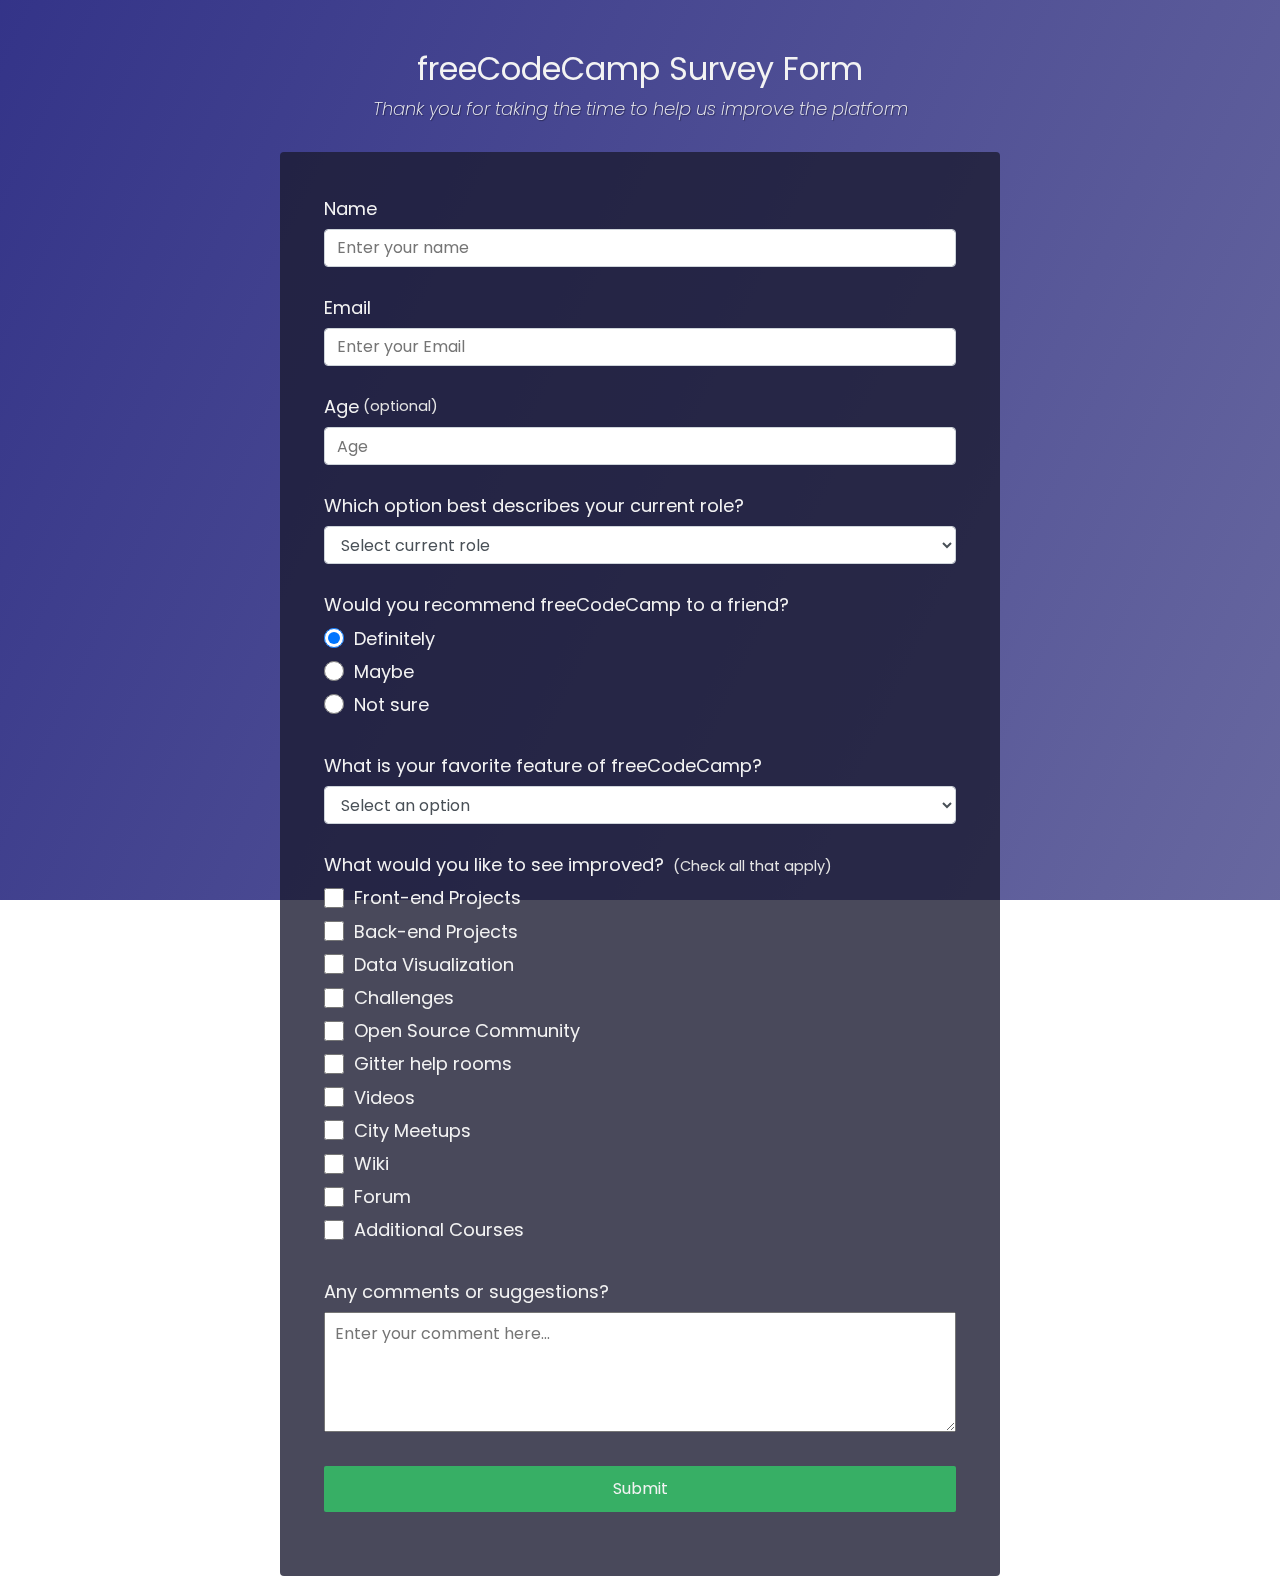
<file: Survey-form/index.html>
<!DOCTYPE html>
<html lang="en">
  <head>
    <meta charset="UTF-8" />
    <meta name="viewport" content="width=device-width, initial-scale=1.0" />
    <title>Survey-Form</title>
    <link rel="stylesheet" href="styles.css" />
  </head>
  <body>
    <div class="container">
      <header class="header">
        <h1 id="title" class="text-center">freeCodeCamp Survey Form</h1>
        <p id="description" class="description text-center">
          Thank you for taking the time to help us improve the platform
        </p>
      </header>
      <form id="survey-form">
        <div class="form-group">
          <label id="name-label" for="name">Name</label>
          <input
            type="text"
            name="name"
            id="name"
            class="form-control"
            placeholder="Enter your name"
            required
          />
        </div>
        <div class="form-group">
          <label id="email-label" for="email">Email</label>
          <input
            type="email"
            name="email"
            id="email"
            class="form-control"
            placeholder="Enter your Email"
            required
          />
        </div>
        <div class="form-group">
          <label id="number-label" for="number"
            >Age<span class="clue">(optional)</span></label
          >
          <input
            type="number"
            name="age"
            id="number"
            min="10"
            max="99"
            class="form-control"
            placeholder="Age"
          />
        </div>
        <div class="form-group">
          <p>Which option best describes your current role?</p>
          <select id="dropdown" name="role" class="form-control" required>
            <option disabled selected value>Select current role</option>
            <option value="student">Student</option>
            <option value="job">Full Time Job</option>
            <option value="learner">Full Time Learner</option>
            <option value="preferNo">Prefer not to say</option>
            <option value="other">Other</option>
          </select>
        </div>

        <div class="form-group">
          <p>Would you recommend freeCodeCamp to a friend?</p>
          <label>
            <input
              name="user-recommend"
              value="definitely"
              type="radio"
              class="input-radio"
              checked
            />Definitely</label
          >
          <label>
            <input
              name="user-recommend"
              value="maybe"
              type="radio"
              class="input-radio"
            />Maybe</label
          >

          <label
            ><input
              name="user-recommend"
              value="not-sure"
              type="radio"
              class="input-radio"
            />Not sure</label
          >
        </div>

        <div class="form-group">
          <p>What is your favorite feature of freeCodeCamp?</p>
          <select id="most-like" name="mostLike" class="form-control" required>
            <option disabled selected value>Select an option</option>
            <option value="challenges">Challenges</option>
            <option value="projects">Projects</option>
            <option value="community">Community</option>
            <option value="openSource">Open Source</option>
          </select>
        </div>

        <div class="form-group">
          <p>
            What would you like to see improved?
            <span class="clue">(Check all that apply)</span>
          </p>

          <label
            ><input
              name="prefer"
              value="front-end-projects"
              type="checkbox"
              class="input-checkbox"
            />Front-end Projects</label
          >
          <label>
            <input
              name="prefer"
              value="back-end-projects"
              type="checkbox"
              class="input-checkbox"
            />Back-end Projects</label
          >
          <label
            ><input
              name="prefer"
              value="data-visualization"
              type="checkbox"
              class="input-checkbox"
            />Data Visualization</label
          >
          <label
            ><input
              name="prefer"
              value="challenges"
              type="checkbox"
              class="input-checkbox"
            />Challenges</label
          >
          <label
            ><input
              name="prefer"
              value="open-source-community"
              type="checkbox"
              class="input-checkbox"
            />Open Source Community</label
          >
          <label
            ><input
              name="prefer"
              value="gitter-help-rooms"
              type="checkbox"
              class="input-checkbox"
            />Gitter help rooms</label
          >
          <label
            ><input
              name="prefer"
              value="videos"
              type="checkbox"
              class="input-checkbox"
            />Videos</label
          >
          <label
            ><input
              name="prefer"
              value="city-meetups"
              type="checkbox"
              class="input-checkbox"
            />City Meetups</label
          >
          <label
            ><input
              name="prefer"
              value="wiki"
              type="checkbox"
              class="input-checkbox"
            />Wiki</label
          >
          <label
            ><input
              name="prefer"
              value="forum"
              type="checkbox"
              class="input-checkbox"
            />Forum</label
          >
          <label
            ><input
              name="prefer"
              value="additional-courses"
              type="checkbox"
              class="input-checkbox"
            />Additional Courses</label
          >
        </div>

        <div class="form-group">
          <p>Any comments or suggestions?</p>
          <textarea
            id="comments"
            class="input-textarea"
            name="comment"
            placeholder="Enter your comment here..."
          ></textarea>
        </div>

        <div class="form-group">
          <button type="submit" id="submit" class="submit-button">
            Submit
          </button>
        </div>
      </form>
    </div>
  </body>
</html>
</file>
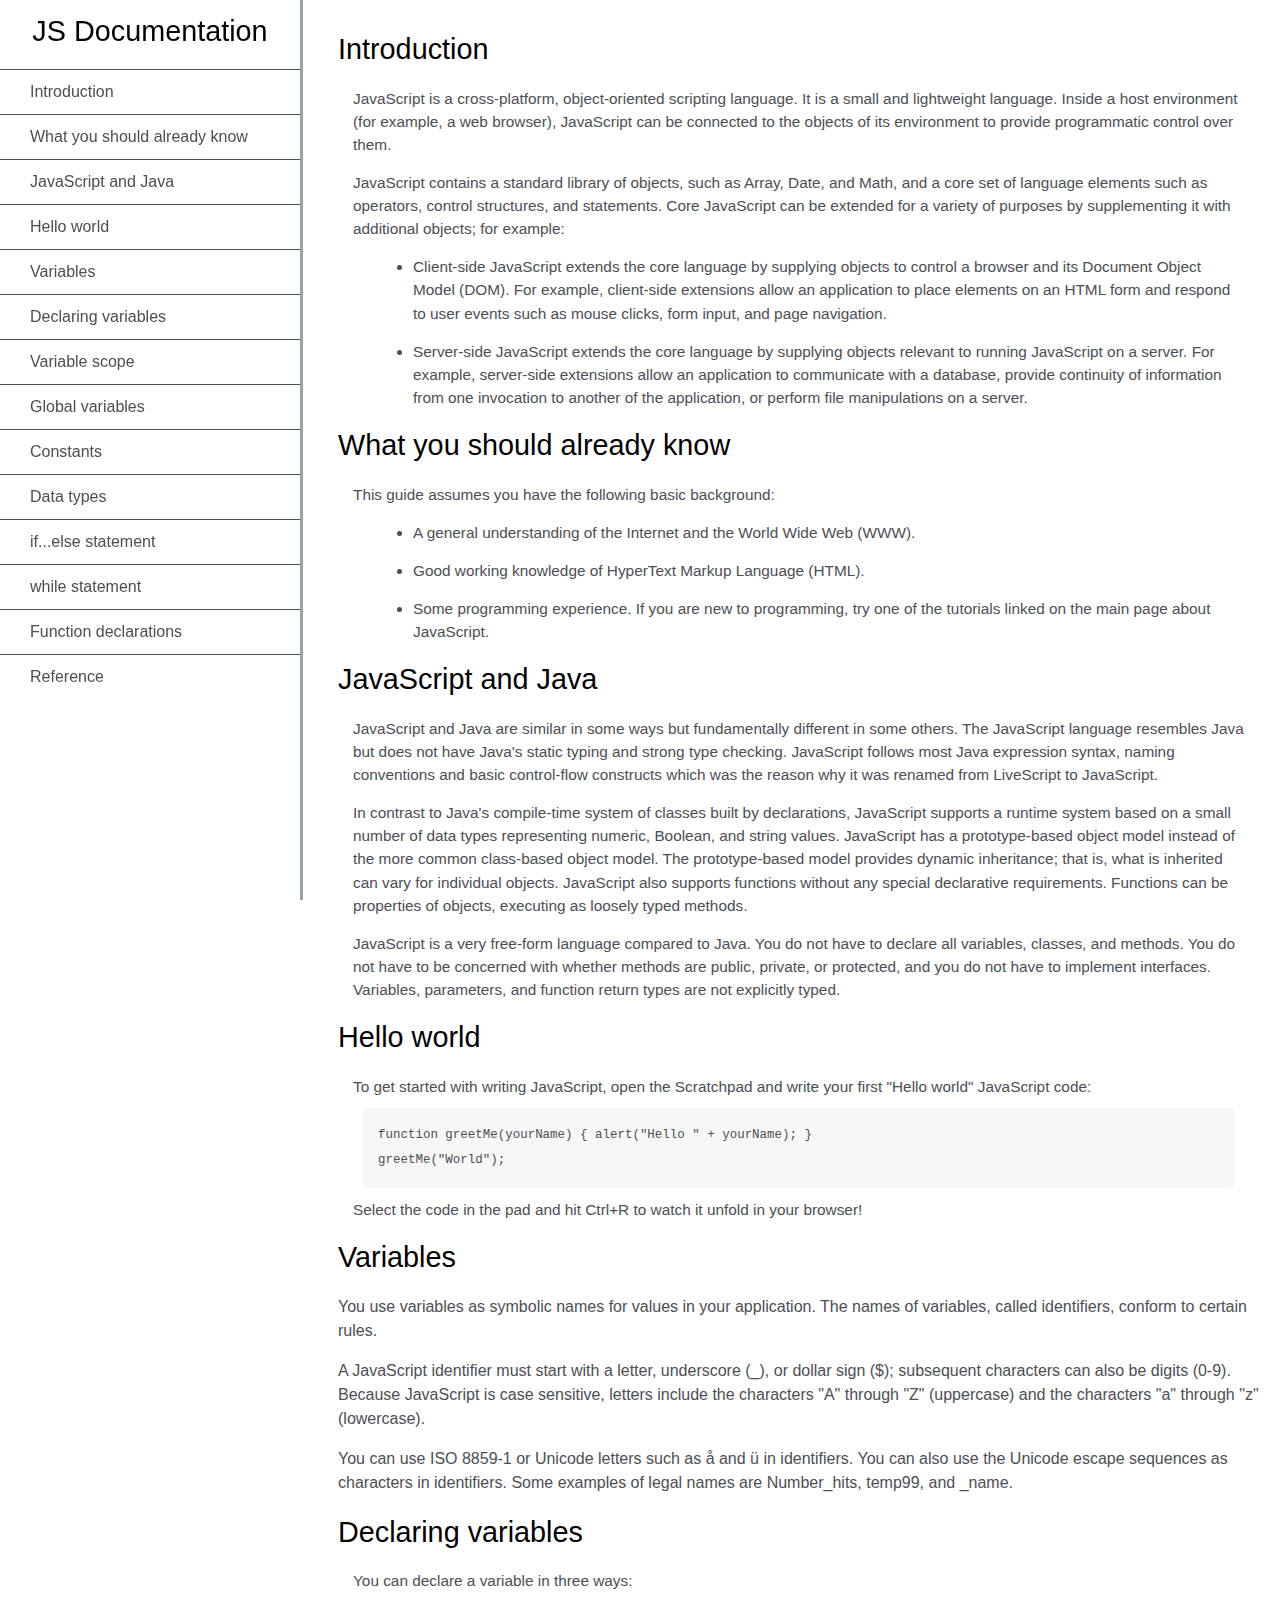
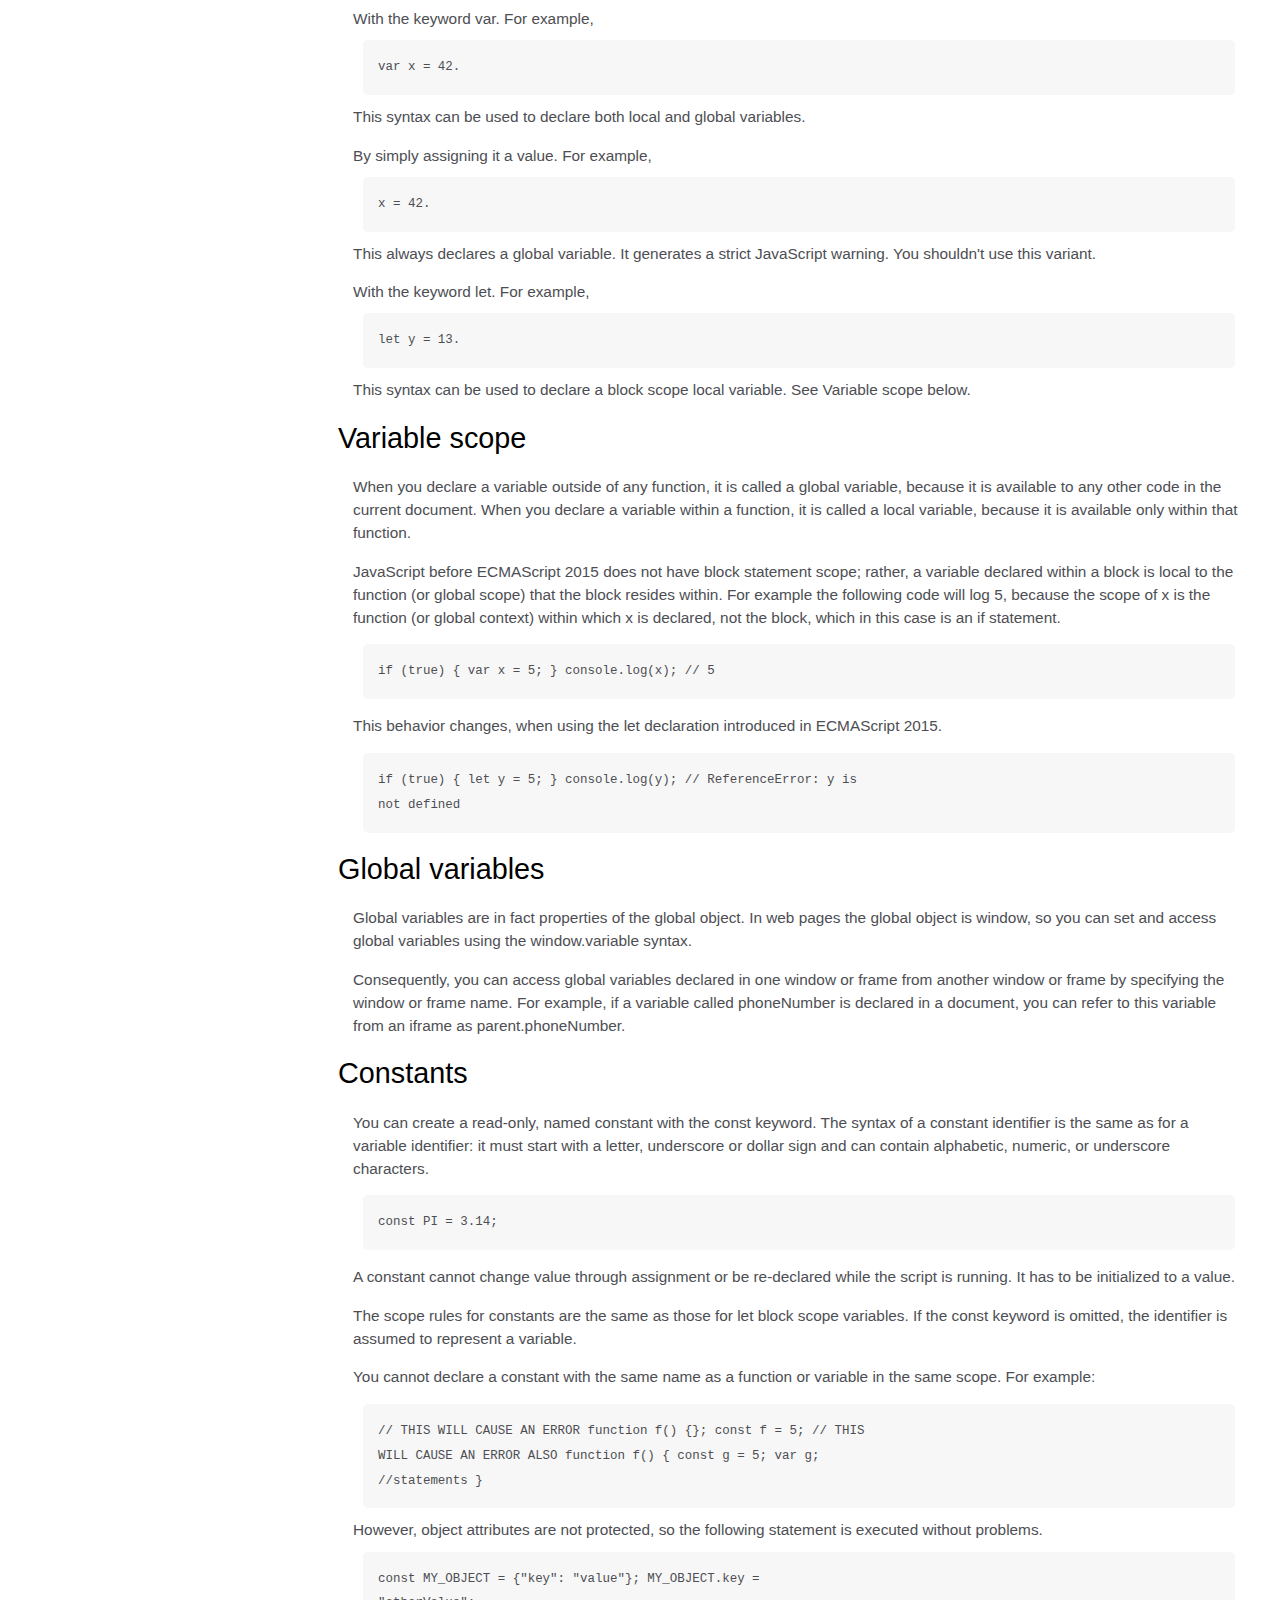
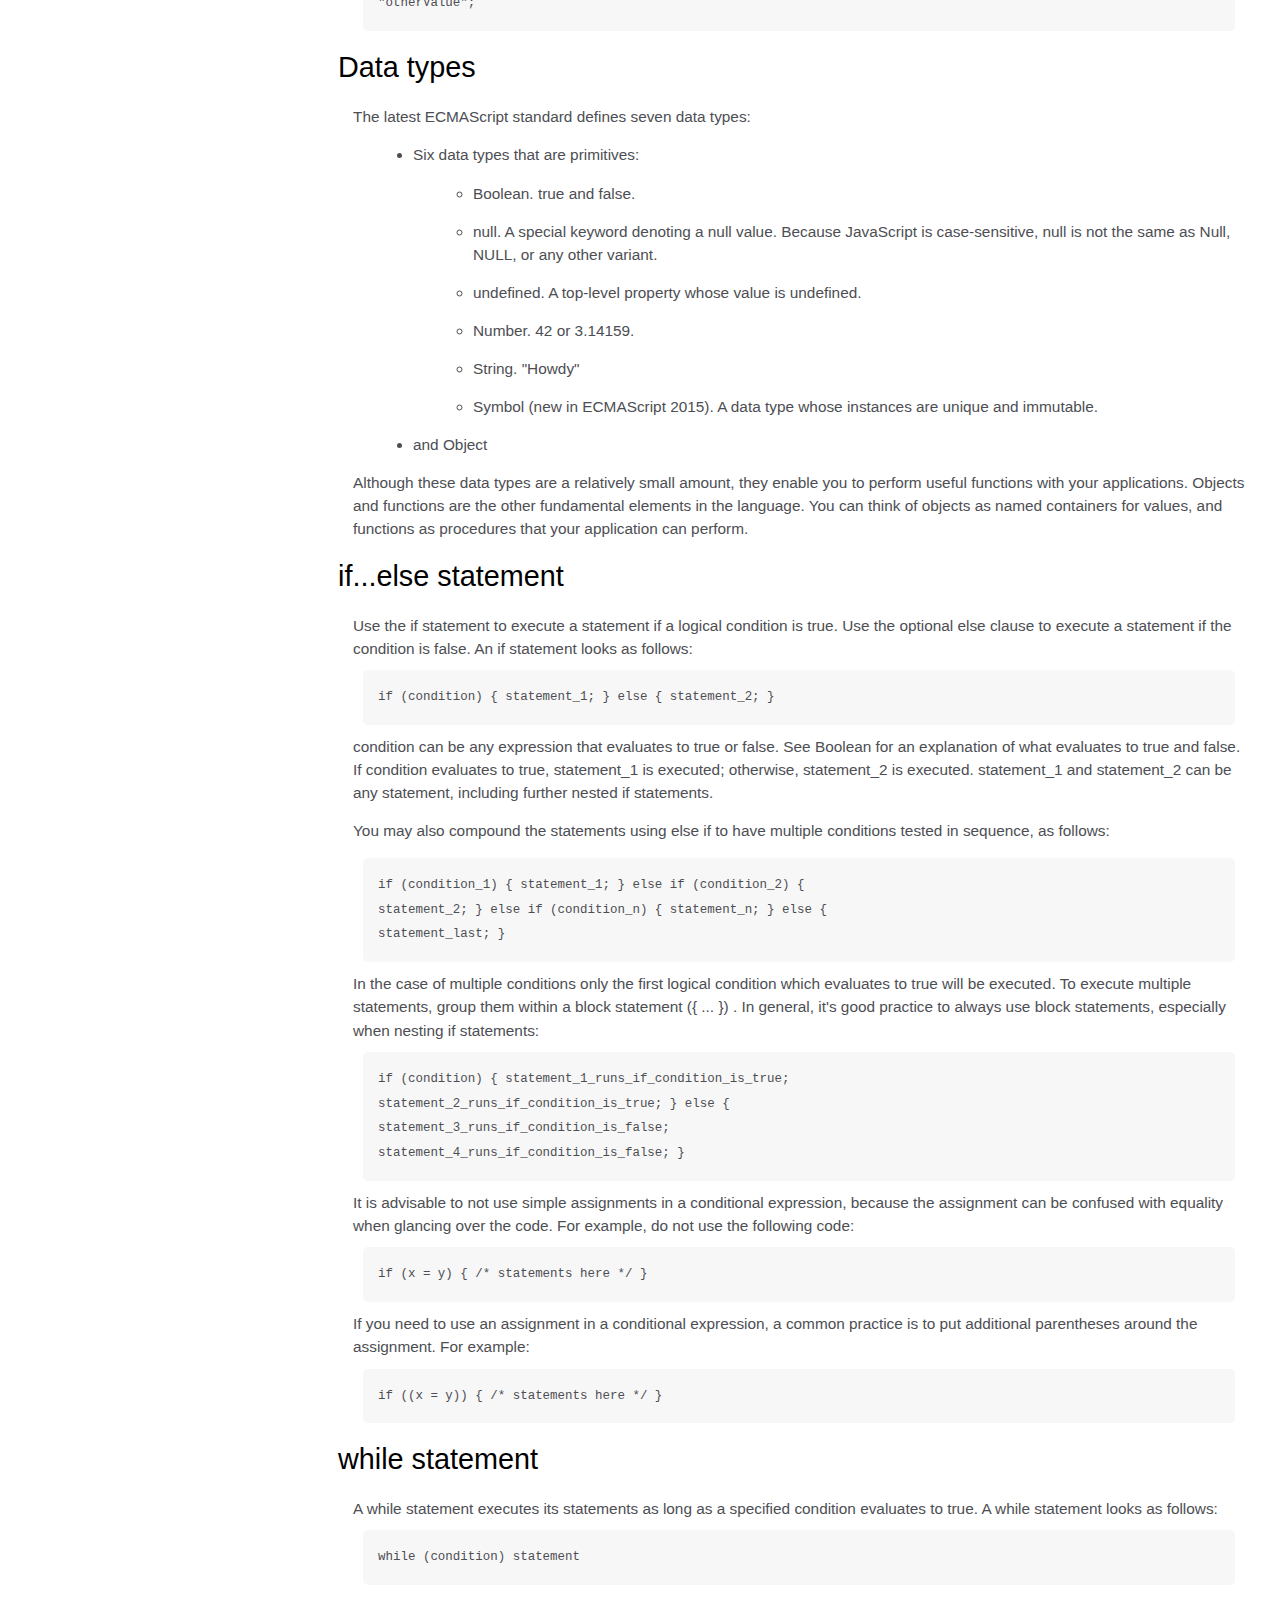
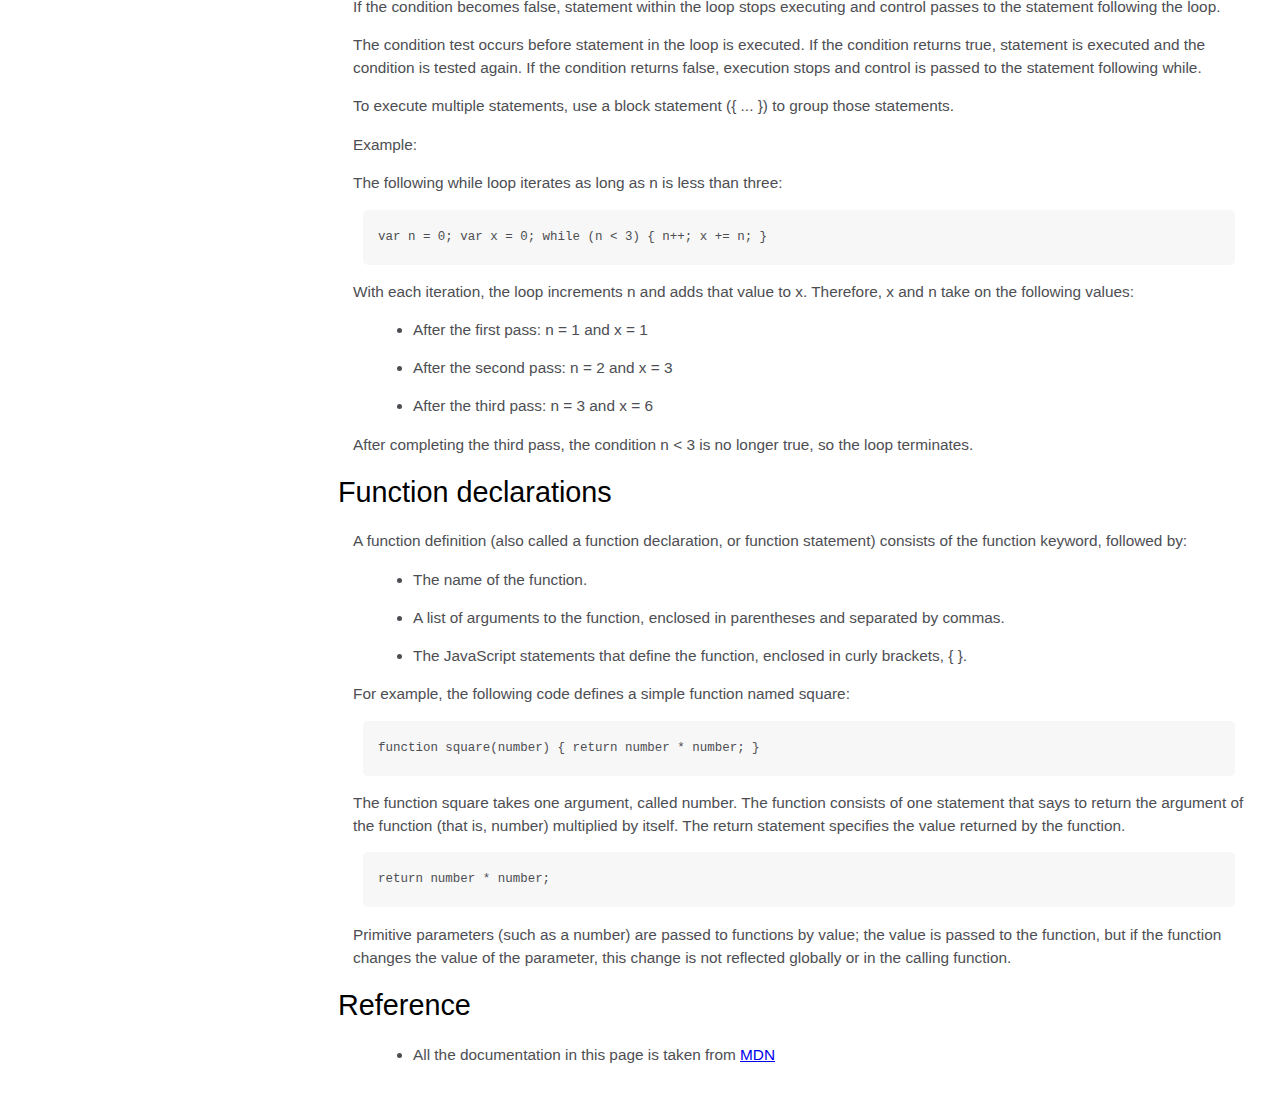
<file: Technical-documentation-page/index.html>
<!DOCTYPE html>
<html lang="en">
  <head>
    <meta charset="UTF-8" />
    <meta name="viewport" content="width=device-width, initial-scale=1.0" />
    <title>Technical Documentation</title>
    <link rel="stylesheet" href="style.css" />
  </head>
  <body>
    <nav id="navbar">
      <header>JS Documentation</header>
      <ul>
        <li><a class="nav-link" href="#Introduction">Introduction</a></li>
        <li>
          <a class="nav-link" href="#What_you_should_already_know"
            >What you should already know</a
          >
        </li>
        <li>
          <a class="nav-link" href="#JavaScript_and_Java"
            >JavaScript and Java</a
          >
        </li>
        <li><a class="nav-link" href="#Hello_world">Hello world</a></li>
        <li><a class="nav-link" href="#Variables">Variables</a></li>
        <li>
          <a class="nav-link" href="#Declaring_variables"
            >Declaring variables</a
          >
        </li>
        <li><a class="nav-link" href="#Variable_scope">Variable scope</a></li>
        <li>
          <a class="nav-link" href="#Global_variables">Global variables</a>
        </li>
        <li><a class="nav-link" href="#Constants">Constants</a></li>
        <li><a class="nav-link" href="#Data_types">Data types</a></li>
        <li>
          <a class="nav-link" href="#if...else_statement"
            >if...else statement</a
          >
        </li>
        <li><a class="nav-link" href="#while_statement">while statement</a></li>
        <li>
          <a class="nav-link" href="#Function_declarations"
            >Function declarations</a
          >
        </li>
        <li><a class="nav-link" href="#Reference">Reference</a></li>
      </ul>
    </nav>
    <main id="main-doc">
      <section class="main-section" id="Introduction">
        <header>Introduction</header>
        <article>
          <p>
            JavaScript is a cross-platform, object-oriented scripting language.
            It is a small and lightweight language. Inside a host environment
            (for example, a web browser), JavaScript can be connected to the
            objects of its environment to provide programmatic control over
            them.
          </p>

          <p>
            JavaScript contains a standard library of objects, such as Array,
            Date, and Math, and a core set of language elements such as
            operators, control structures, and statements. Core JavaScript can
            be extended for a variety of purposes by supplementing it with
            additional objects; for example:
          </p>
          <ul>
            <li>
              Client-side JavaScript extends the core language by supplying
              objects to control a browser and its Document Object Model (DOM).
              For example, client-side extensions allow an application to place
              elements on an HTML form and respond to user events such as mouse
              clicks, form input, and page navigation.
            </li>
            <li>
              Server-side JavaScript extends the core language by supplying
              objects relevant to running JavaScript on a server. For example,
              server-side extensions allow an application to communicate with a
              database, provide continuity of information from one invocation to
              another of the application, or perform file manipulations on a
              server.
            </li>
          </ul>
        </article>
      </section>
      <section class="main-section" id="What_you_should_already_know">
        <header>What you should already know</header>
        <article>
          <p>This guide assumes you have the following basic background:</p>

          <ul>
            <li>
              A general understanding of the Internet and the World Wide Web
              (WWW).
            </li>
            <li>Good working knowledge of HyperText Markup Language (HTML).</li>
            <li>
              Some programming experience. If you are new to programming, try
              one of the tutorials linked on the main page about JavaScript.
            </li>
          </ul>
        </article>
      </section>
      <section class="main-section" id="JavaScript_and_Java">
        <header>JavaScript and Java</header>
        <article>
          <p>
            JavaScript and Java are similar in some ways but fundamentally
            different in some others. The JavaScript language resembles Java but
            does not have Java's static typing and strong type checking.
            JavaScript follows most Java expression syntax, naming conventions
            and basic control-flow constructs which was the reason why it was
            renamed from LiveScript to JavaScript.
          </p>

          <p>
            In contrast to Java's compile-time system of classes built by
            declarations, JavaScript supports a runtime system based on a small
            number of data types representing numeric, Boolean, and string
            values. JavaScript has a prototype-based object model instead of the
            more common class-based object model. The prototype-based model
            provides dynamic inheritance; that is, what is inherited can vary
            for individual objects. JavaScript also supports functions without
            any special declarative requirements. Functions can be properties of
            objects, executing as loosely typed methods.
          </p>
          <p>
            JavaScript is a very free-form language compared to Java. You do not
            have to declare all variables, classes, and methods. You do not have
            to be concerned with whether methods are public, private, or
            protected, and you do not have to implement interfaces. Variables,
            parameters, and function return types are not explicitly typed.
          </p>
        </article>
      </section>
      <section class="main-section" id="Hello_world">
        <header>Hello world</header>
        <article>
          To get started with writing JavaScript, open the Scratchpad and write
          your first "Hello world" JavaScript code:
          <code
            >function greetMe(yourName) { alert("Hello " + yourName); }
            greetMe("World");
          </code>

          Select the code in the pad and hit Ctrl+R to watch it unfold in your
          browser!
        </article>
      </section>
      <section class="main-section" id="Variables">
        <header>Variables</header>
        <p>
          You use variables as symbolic names for values in your application.
          The names of variables, called identifiers, conform to certain rules.
        </p>
        <p>
          A JavaScript identifier must start with a letter, underscore (_), or
          dollar sign ($); subsequent characters can also be digits (0-9).
          Because JavaScript is case sensitive, letters include the characters
          "A" through "Z" (uppercase) and the characters "a" through "z"
          (lowercase).
        </p>
        <p>
          You can use ISO 8859-1 or Unicode letters such as å and ü in
          identifiers. You can also use the Unicode escape sequences as
          characters in identifiers. Some examples of legal names are
          Number_hits, temp99, and _name.
        </p>
      </section>
      <section class="main-section" id="Declaring_variables">
        <header>Declaring variables</header>
        <article>
          You can declare a variable in three ways:
          <p>
            With the keyword var. For example, <code>var x = 42.</code> This
            syntax can be used to declare both local and global variables.
          </p>
          <p>
            By simply assigning it a value. For example,
            <code>x = 42.</code> This always declares a global variable. It
            generates a strict JavaScript warning. You shouldn't use this
            variant.
          </p>
          <p>
            With the keyword let. For example,<code> let y = 13.</code> This
            syntax can be used to declare a block scope local variable. See
            Variable scope below.
          </p>
        </article>
      </section>
      <section class="main-section" id="Variable_scope">
        <header>Variable scope</header>
        <article>
          <p>
            When you declare a variable outside of any function, it is called a
            global variable, because it is available to any other code in the
            current document. When you declare a variable within a function, it
            is called a local variable, because it is available only within that
            function.
          </p>

          <p>
            JavaScript before ECMAScript 2015 does not have block statement
            scope; rather, a variable declared within a block is local to the
            function (or global scope) that the block resides within. For
            example the following code will log 5, because the scope of x is the
            function (or global context) within which x is declared, not the
            block, which in this case is an if statement.
          </p>
          <code>if (true) { var x = 5; } console.log(x); // 5</code>
          <p>
            This behavior changes, when using the let declaration introduced in
            ECMAScript 2015.
          </p>

          <code
            >if (true) { let y = 5; } console.log(y); // ReferenceError: y is
            not defined</code
          >
        </article>
      </section>
      <section class="main-section" id="Global_variables">
        <header>Global variables</header>
        <article>
          <p>
            Global variables are in fact properties of the global object. In web
            pages the global object is window, so you can set and access global
            variables using the window.variable syntax.
          </p>

          <p>
            Consequently, you can access global variables declared in one window
            or frame from another window or frame by specifying the window or
            frame name. For example, if a variable called phoneNumber is
            declared in a document, you can refer to this variable from an
            iframe as parent.phoneNumber.
          </p>
        </article>
      </section>
      <section class="main-section" id="Constants">
        <header>Constants</header>
        <article>
          <p>
            You can create a read-only, named constant with the const keyword.
            The syntax of a constant identifier is the same as for a variable
            identifier: it must start with a letter, underscore or dollar sign
            and can contain alphabetic, numeric, or underscore characters.
          </p>

          <code>const PI = 3.14;</code>
          <p>
            A constant cannot change value through assignment or be re-declared
            while the script is running. It has to be initialized to a value.
          </p>

          <p>
            The scope rules for constants are the same as those for let block
            scope variables. If the const keyword is omitted, the identifier is
            assumed to represent a variable.
          </p>

          <p>
            You cannot declare a constant with the same name as a function or
            variable in the same scope. For example:
          </p>

          <code
            >// THIS WILL CAUSE AN ERROR function f() {}; const f = 5; // THIS
            WILL CAUSE AN ERROR ALSO function f() { const g = 5; var g;
            //statements }</code
          >
          However, object attributes are not protected, so the following
          statement is executed without problems.
          <code
            >const MY_OBJECT = {"key": "value"}; MY_OBJECT.key =
            "otherValue";</code
          >
        </article>
      </section>
      <section class="main-section" id="Data_types">
        <header>Data types</header>
        <article>
          <p>The latest ECMAScript standard defines seven data types:</p>
          <ul>
            <li>
              <p>Six data types that are primitives:</p>
              <ul>
                <li>Boolean. true and false.</li>
                <li>
                  null. A special keyword denoting a null value. Because
                  JavaScript is case-sensitive, null is not the same as Null,
                  NULL, or any other variant.
                </li>
                <li>
                  undefined. A top-level property whose value is undefined.
                </li>
                <li>Number. 42 or 3.14159.</li>
                <li>String. "Howdy"</li>
                <li>
                  Symbol (new in ECMAScript 2015). A data type whose instances
                  are unique and immutable.
                </li>
              </ul>
            </li>

            <li>and Object</li>
          </ul>
          Although these data types are a relatively small amount, they enable
          you to perform useful functions with your applications. Objects and
          functions are the other fundamental elements in the language. You can
          think of objects as named containers for values, and functions as
          procedures that your application can perform.
        </article>
      </section>
      <section class="main-section" id="if...else_statement">
        <header>if...else statement</header>
        <article>
          Use the if statement to execute a statement if a logical condition is
          true. Use the optional else clause to execute a statement if the
          condition is false. An if statement looks as follows:

          <code>if (condition) { statement_1; } else { statement_2; }</code>
          condition can be any expression that evaluates to true or false. See
          Boolean for an explanation of what evaluates to true and false. If
          condition evaluates to true, statement_1 is executed; otherwise,
          statement_2 is executed. statement_1 and statement_2 can be any
          statement, including further nested if statements.
          <p>
            You may also compound the statements using else if to have multiple
            conditions tested in sequence, as follows:
          </p>
          <code
            >if (condition_1) { statement_1; } else if (condition_2) {
            statement_2; } else if (condition_n) { statement_n; } else {
            statement_last; }
          </code>
          In the case of multiple conditions only the first logical condition
          which evaluates to true will be executed. To execute multiple
          statements, group them within a block statement ({ ... }) . In
          general, it's good practice to always use block statements, especially
          when nesting if statements:

          <code
            >if (condition) { statement_1_runs_if_condition_is_true;
            statement_2_runs_if_condition_is_true; } else {
            statement_3_runs_if_condition_is_false;
            statement_4_runs_if_condition_is_false; }</code
          >
          It is advisable to not use simple assignments in a conditional
          expression, because the assignment can be confused with equality when
          glancing over the code. For example, do not use the following code:
          <code>if (x = y) { /* statements here */ }</code> If you need to use
          an assignment in a conditional expression, a common practice is to put
          additional parentheses around the assignment. For example:

          <code>if ((x = y)) { /* statements here */ }</code>
        </article>
      </section>
      <section class="main-section" id="while_statement">
        <header>while statement</header>
        <article>
          A while statement executes its statements as long as a specified
          condition evaluates to true. A while statement looks as follows:

          <code>while (condition) statement</code> If the condition becomes
          false, statement within the loop stops executing and control passes to
          the statement following the loop.

          <p>
            The condition test occurs before statement in the loop is executed.
            If the condition returns true, statement is executed and the
            condition is tested again. If the condition returns false, execution
            stops and control is passed to the statement following while.
          </p>

          <p>
            To execute multiple statements, use a block statement ({ ... }) to
            group those statements.
          </p>

          Example:

          <p>
            The following while loop iterates as long as n is less than three:
          </p>

          <code>var n = 0; var x = 0; while (n &lt; 3) { n++; x += n; }</code>
          <p>
            With each iteration, the loop increments n and adds that value to x.
            Therefore, x and n take on the following values:
          </p>

          <ul>
            <li>After the first pass: n = 1 and x = 1</li>
            <li>After the second pass: n = 2 and x = 3</li>
            <li>After the third pass: n = 3 and x = 6</li>
          </ul>
          <p>
            After completing the third pass, the condition n &lt; 3 is no longer
            true, so the loop terminates.
          </p>
        </article>
      </section>
      <section class="main-section" id="Function_declarations">
        <header>Function declarations</header>
        <article>
          A function definition (also called a function declaration, or function
          statement) consists of the function keyword, followed by:

          <ul>
            <li>The name of the function.</li>
            <li>
              A list of arguments to the function, enclosed in parentheses and
              separated by commas.
            </li>
            <li>
              The JavaScript statements that define the function, enclosed in
              curly brackets, { }.
            </li>
          </ul>
          <p>
            For example, the following code defines a simple function named
            square:
          </p>

          <code>function square(number) { return number * number; }</code>
          <p>
            The function square takes one argument, called number. The function
            consists of one statement that says to return the argument of the
            function (that is, number) multiplied by itself. The return
            statement specifies the value returned by the function.
          </p>
          <code>return number * number;</code>
          <p>
            Primitive parameters (such as a number) are passed to functions by
            value; the value is passed to the function, but if the function
            changes the value of the parameter, this change is not reflected
            globally or in the calling function.
          </p>
        </article>
      </section>
      <section class="main-section" id="Reference">
        <header>Reference</header>
        <article>
          <ul>
            <li>
              All the documentation in this page is taken from
              <a
                href="https://developer.mozilla.org/en-US/docs/Web/JavaScript/Guide"
                target="_blank"
                >MDN</a
              >
            </li>
          </ul>
        </article>
      </section>
    </main>
  </body>
</html>
</file>
<file: Survey-form/styles.css>
@import url("https://fonts.googleapis.com/css?family=Poppins:200i,400&display=swap");

:root {
  --color-white: #f3f3f3;
  --color-darkblue: #1b1b32;
  --color-darkblue-alpha: rgba(27, 27, 50, 0.8);
  --color-green: #37af65;
}

*,
*::before,
*::after {
  box-sizing: border-box;
}

body {
  font-family: "Poppins", sans-serif;
  font-size: 1rem;
  font-weight: 400;
  line-height: 1.4;
  color: var(--color-white);
  margin: 0;
}

/* mobile friendly alternative to using background-attachment: fixed */
body::before {
  content: "";
  position: fixed;
  top: 0;
  left: 0;
  height: 100%;
  width: 100%;
  z-index: -1;
  background: var(--color-darkblue);
  background-image: linear-gradient(
      115deg,
      rgba(58, 58, 158, 0.8),
      rgba(136, 136, 206, 0.7)
    ),
    url(https://cdn.freecodecamp.org/testable-projects-fcc/images/survey-form-background.jpeg);
  background-size: cover;
  background-repeat: no-repeat;
  background-position: center;
}

h1 {
  font-weight: 400;
  line-height: 1.2;
}

p {
  font-size: 1.125rem;
}

h1,
p {
  margin-top: 0;
  margin-bottom: 0.5rem;
}

label {
  display: flex;
  align-items: center;
  font-size: 1.125rem;
  margin-bottom: 0.5rem;
}

input,
button,
select,
textarea {
  margin: 0;
  font-family: inherit;
  font-size: inherit;
  line-height: inherit;
}

button {
  border: none;
}

.container {
  width: 100%;
  margin: 3.125rem auto 0 auto;
}

@media (min-width: 576px) {
  .container {
    max-width: 540px;
  }
}

@media (min-width: 768px) {
  .container {
    max-width: 720px;
  }
}

.header {
  padding: 0 0.625rem;
  margin-bottom: 1.875rem;
}

.description {
  font-style: italic;
  font-weight: 200;
  text-shadow: 1px 1px 1px rgba(0, 0, 0, 0.4);
}

.clue {
  margin-left: 0.25rem;
  font-size: 0.9rem;
  color: #e4e4e4;
}

.text-center {
  text-align: center;
}

/* form */

form {
  background: var(--color-darkblue-alpha);
  padding: 2.5rem 0.625rem;
  border-radius: 0.25rem;
}

@media (min-width: 480px) {
  form {
    padding: 2.5rem;
  }
}

.form-group {
  margin: 0 auto 1.25rem auto;
  padding: 0.25rem;
}

.form-control {
  display: block;
  width: 100%;
  height: 2.375rem;
  padding: 0.375rem 0.75rem;
  color: #495057;
  background-color: #fff;
  background-clip: padding-box;
  border: 1px solid #ced4da;
  border-radius: 0.25rem;
  transition: border-color 0.15s ease-in-out, box-shadow 0.15s ease-in-out;
}

.form-control:focus {
  border-color: #80bdff;
  outline: 0;
  box-shadow: 0 0 0 0.2rem rgba(0, 123, 255, 0.25);
}

.input-radio,
.input-checkbox {
  display: inline-block;
  margin-right: 0.625rem;
  min-height: 1.25rem;
  min-width: 1.25rem;
}

.input-textarea {
  min-height: 120px;
  width: 100%;
  padding: 0.625rem;
  resize: vertical;
}

.submit-button {
  display: block;
  width: 100%;
  padding: 0.75rem;
  background: var(--color-green);
  color: inherit;
  border-radius: 2px;
  cursor: pointer;
}
</file>
<file: Technical-documentation-page/style.css>
html,
body {
  min-width: 290px;
  color: #4d4e53;
  background-color: #ffffff;
  font-family: "Open Sans", Arial, sans-serif;
  line-height: 1.5;
}

#navbar {
  position: fixed;
  min-width: 290px;
  top: 0px;
  left: 0px;
  width: 300px;
  height: 100%;
  border-right: solid;
  border-color: rgba(0, 22, 22, 0.4);
}

header {
  color: black;
  margin: 10px;
  text-align: center;
  font-size: 1.8em;
  font-weight: thin;
}

#main-doc header {
  text-align: left;
  margin: 0px;
}

#navbar ul {
  height: 88%;
  padding: 0;
  overflow-y: auto;
  overflow-x: hidden;
}

#navbar li {
  color: #4d4e53;
  border-top: 1px solid;
  list-style: none;
  position: relative;
  width: 100%;
}

#navbar a {
  display: block;
  padding: 10px 30px;
  color: #4d4e53;
  text-decoration: none;
  cursor: pointer;
}

#main-doc {
  position: absolute;
  margin-left: 310px;
  padding: 20px;
  margin-bottom: 110px;
}

section article {
  color: #4d4e53;
  margin: 15px;
  font-size: 0.96em;
}

section li {
  margin: 15px 0px 0px 20px;
}

code {
  display: block;
  text-align: left;
  white-space: pre-line;
  position: relative;
  word-break: normal;
  word-wrap: normal;
  line-height: 2;
  background-color: #f7f7f7;
  padding: 15px;
  margin: 10px;
  border-radius: 5px;
}

@media only screen and (max-width: 815px) {
  /* For mobile phones: */
  #navbar ul {
    border: 1px solid;
    height: 207px;
  }

  #navbar {
    background-color: white;
    position: absolute;
    top: 0;
    padding: 0;
    margin: 0;
    width: 100%;
    max-height: 275px;
    border: none;
    z-index: 1;
    border-bottom: 2px solid;
  }

  #main-doc {
    position: relative;
    margin-left: 0px;
    margin-top: 270px;
  }
}

@media only screen and (max-width: 400px) {
  #main-doc {
    margin-left: -10px;
  }

  code {
    margin-left: -20px;
    width: 100%;
    padding: 15px;
    padding-left: 10px;
    padding-right: 45px;
    min-width: 233px;
  }
}
</file>
